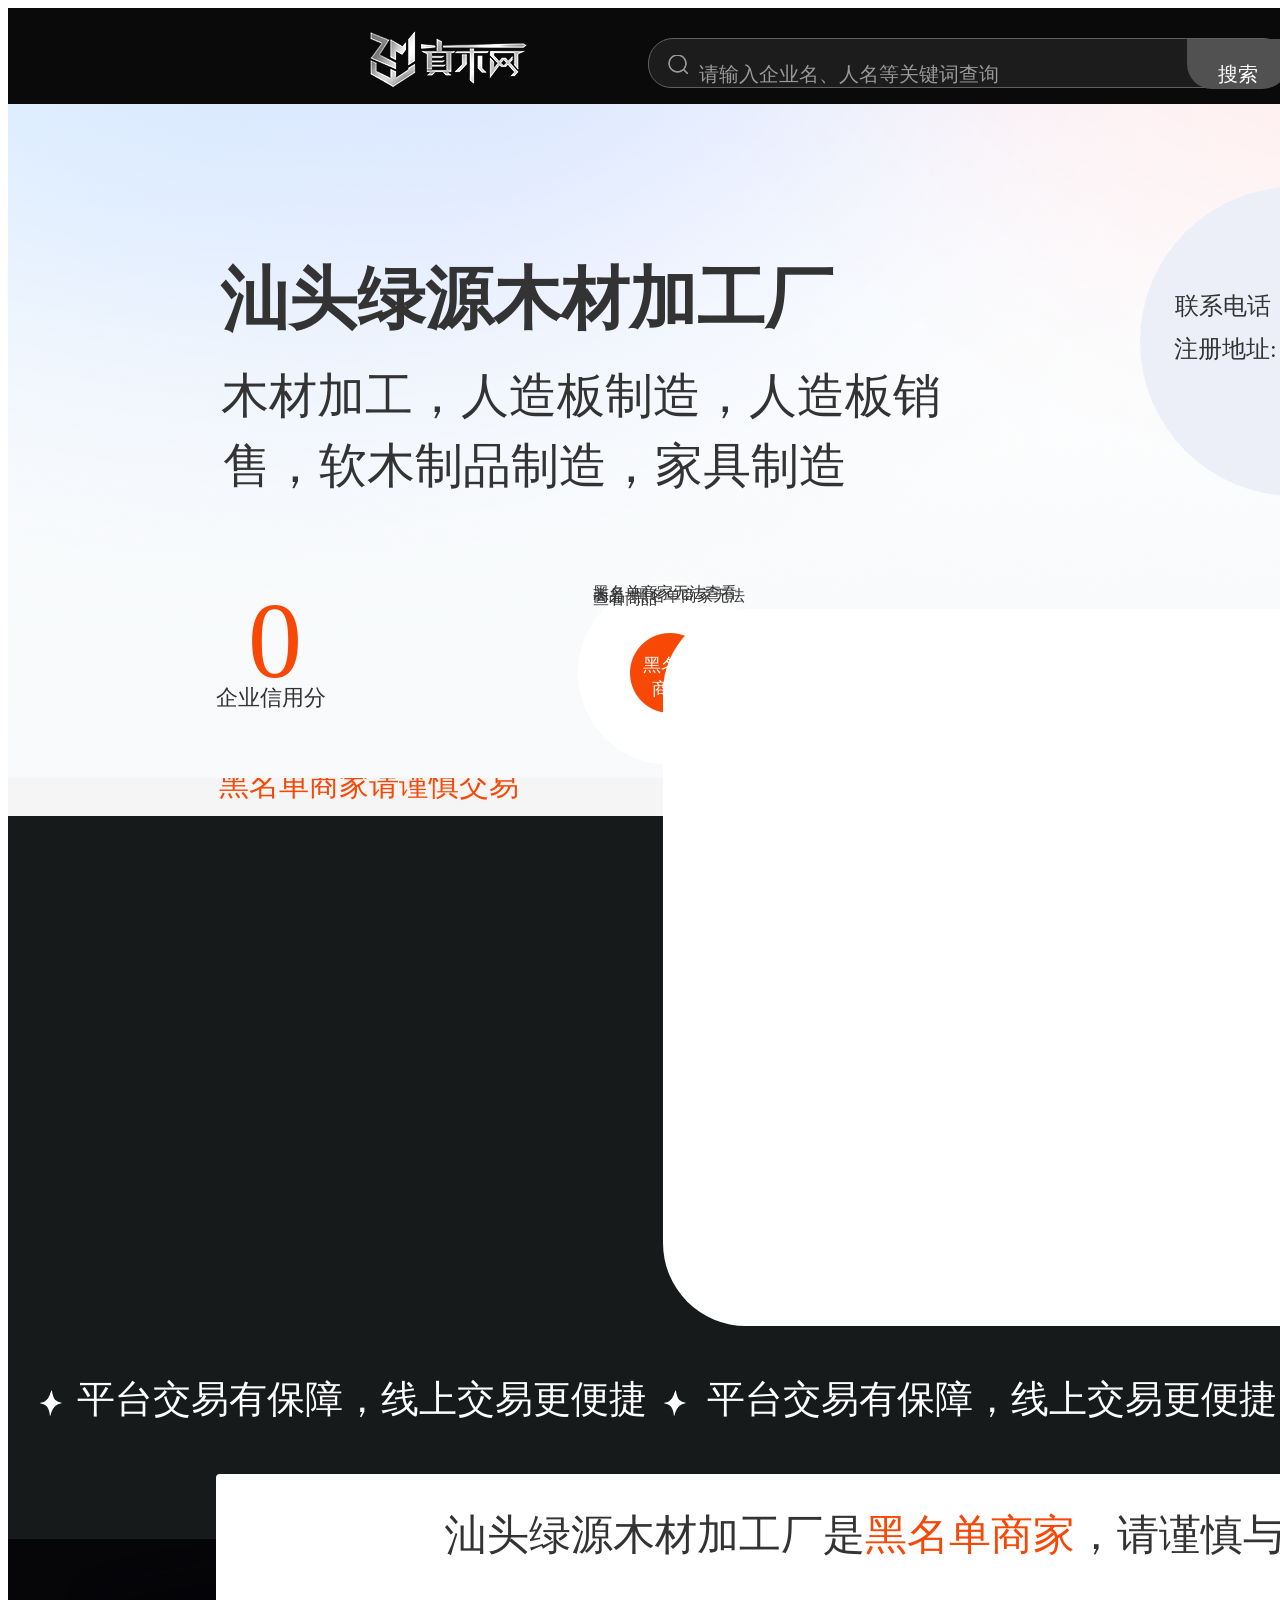
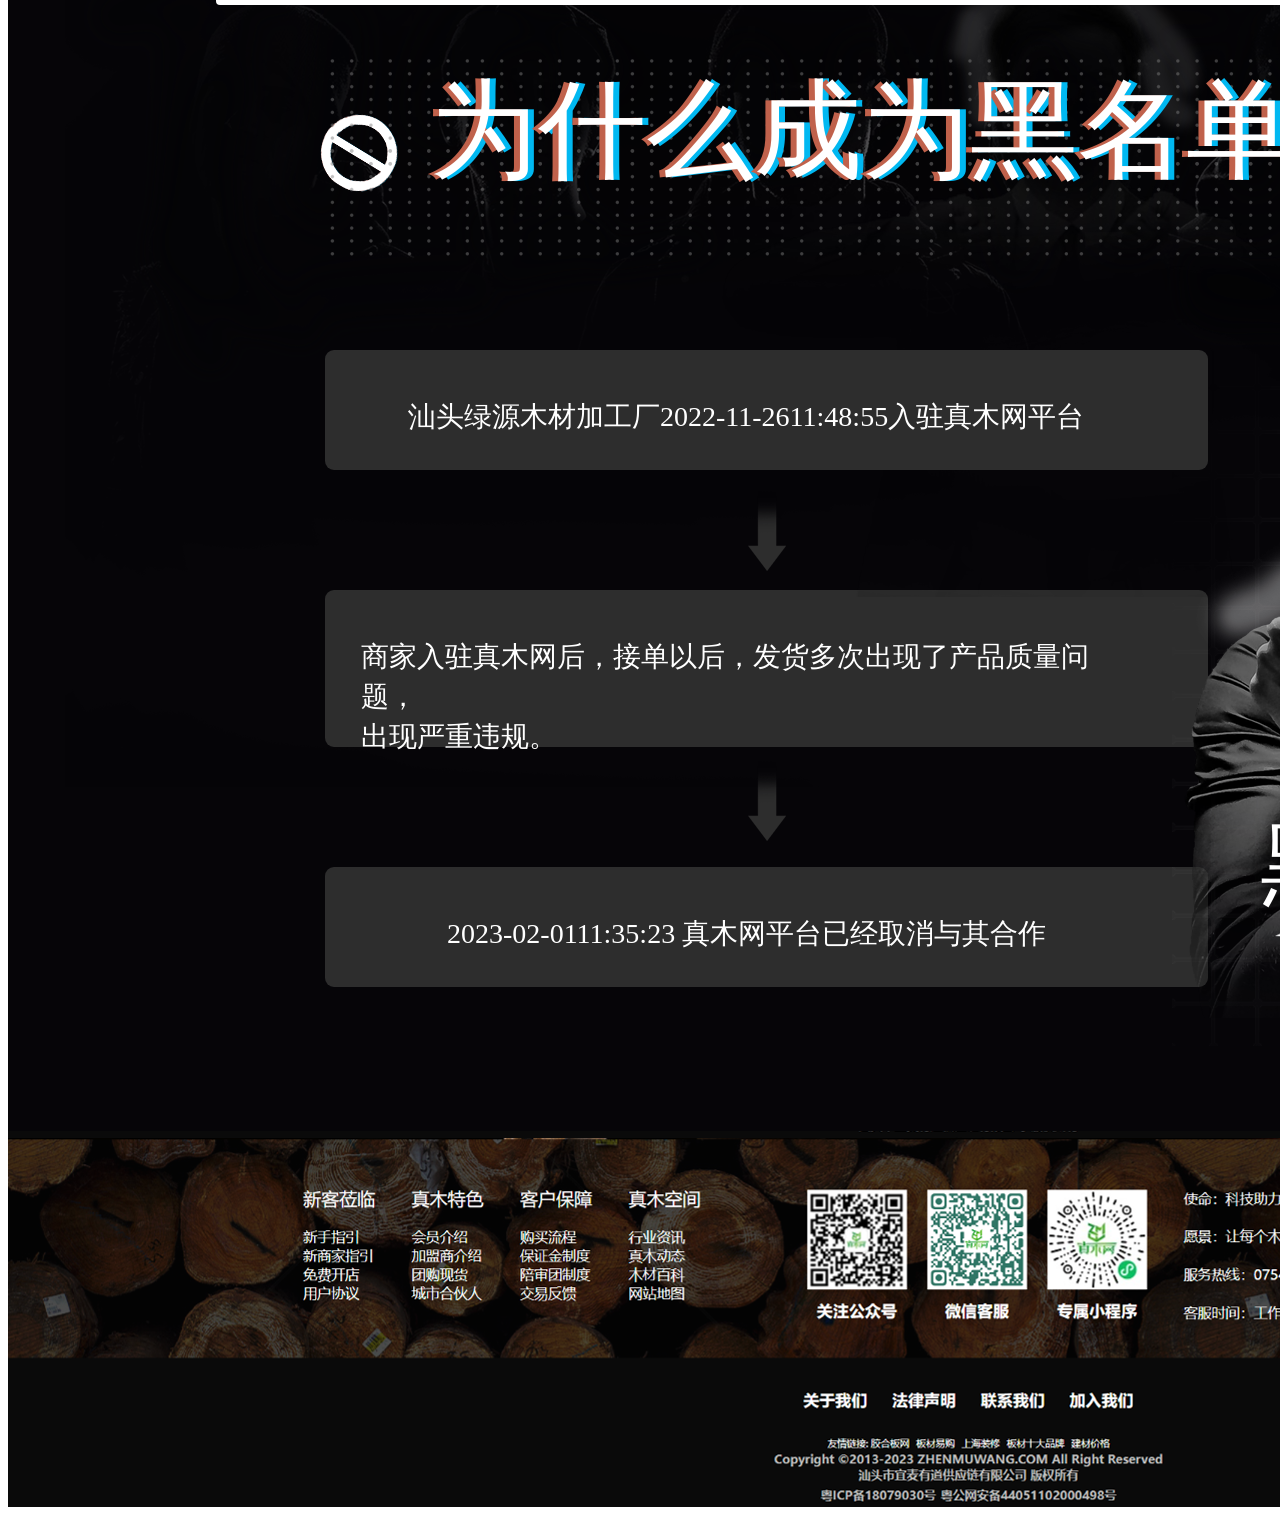
<file: index.html>
<!DOCTYPE html>
<html lang="en">
  <head>
    <meta charset="UTF-8" />
    <meta name="viewport" content="width=device-width, initial-scale=1.0" />
    <title>Document</title>
    <script src="./flexible.js"></script>
    <link rel="stylesheet" type="text/css" href="./common.css" />
    <link rel="stylesheet" type="text/css" href="./index.css" />
  </head>
  <body>
    <div class="page flex-col">
      <div class="group_1 flex-row">
        <div class="group_2 flex-col">
          <div class="box_1 flex-row">
            <img
              class="image_1"
              referrerpolicy="no-referrer"
              src="./img/pschifd8yuae4tuco8hu28hoggwi23b52xp88c1f9a6-987b-4105-b728-4a82884df3d3.png"
            />
            <div class="block_1 flex-row justify-end">
              <img
                class="thumbnail_1"
                referrerpolicy="no-referrer"
                src="./img/psis2rv5r2emj9vza1wapkys9zvmy5ozf4a753bc64-2ace-4816-9d78-c6e8f96a3ea5.png"
              />
              <span class="text_1">请输入企业名、人名等关键词查询</span>
              <div class="text-wrapper_1 flex-col">
                <span class="text_2">搜索</span>
              </div>
            </div>
            <img
              class="label_1"
              referrerpolicy="no-referrer"
              src="./img/pssnxixht29coizudlasgob9353le41tf36d5d3241a-d7bf-438e-ad18-4e7ed95736df.png"
            />
          </div>
          <div class="box_2 flex-col justify-end">
            <span class="text_3">黑名单商家请谨慎交易</span>
            <div class="block_2 flex-row justify-end">
              <div class="image-text_1 flex-row justify-between">
                <img
                  class="label_2"
                  referrerpolicy="no-referrer"
                  src="./img/psqvxw5i9phh8327qe5s8xrxd9zc2j3csn803194b59-3992-48e8-a690-5bc13c02d98f.png"
                />
                <span class="text-group_1">平台交易有保障，线上交易更便捷</span>
              </div>
              <div class="image-text_2 flex-row justify-between">
                <img
                  class="label_3"
                  referrerpolicy="no-referrer"
                  src="./img/ps8j7pgjvt3lc1huv4tkum7buhlf67e47n96b4c9192-8819-4f86-b322-042c1ee9e988.png"
                />
                <span class="text-group_2">平台交易有保障，线上交易更便捷</span>
              </div>
              <img
                class="label_4"
                referrerpolicy="no-referrer"
                src="./img/pslu2c6cyxe82ndgdni78j120c98xqburt961483f6-421d-4d44-a7ab-293280fed593.png"
              />
              <span class="text_4">平台交易有保障，线上交易更便捷</span>
              <img
                class="image_2"
                referrerpolicy="no-referrer"
                src="./img/ps4p2jl0ma6makvelyrxc8gm1bflvnrfdb27ec72e-8f88-4bdf-8602-9e9ff98627c8.png"
              />
            </div>
            <div class="block_3 flex-col">
              <div class="group_3 flex-col">
                <div class="box_3 flex-row">
                  <div class="block_4 flex-col align-center">
                    <div class="image-wrapper_1 flex-col align-center">
                      <img
                        class="image_3"
                        referrerpolicy="no-referrer"
                        src="./img/ps4ddd37czrr3xmlqsl020vmc14rfv964918efe32b-c4a1-43ab-87a4-18846a61fcd8.png"
                      />
                    </div>
                  </div>
                  <div class="block_5 flex-col">
                    <div class="block_6 flex-col"></div>
                    <div class="text-wrapper_2 flex-row">
                      <span class="text_5">为什么成为黑名单商家</span>
                      <span class="text_6">为什么成为黑名单商家</span>
                      <span class="text_7">为什么成为黑名单商家</span>
                    </div>
                    <img
                      class="image_4"
                      referrerpolicy="no-referrer"
                      src="./img/psryag3pudytgy1w8zzfeukj0ugyzb13e0g18f18e0d-c4f4-4681-9bef-97ac059c5adc.png"
                    />
                    <div class="block_7 flex-col">
                      <span class="text_8">黑名单商家</span>
                      <img
                        class="thumbnail_2"
                        referrerpolicy="no-referrer"
                        src="./img/psmc7msq9q82gcrhqhn7jj4vmzlp81ssyfbad05e0a-1d55-4d44-84f6-f27d56fffd28.png"
                      />
                    </div>
                    <div class="text-wrapper_3 flex-col">
                      <span class="text_9">
                        汕头绿源木材加工厂2022-11-2611:48:55入驻真木网平台
                      </span>
                    </div>
                  </div>
                  <div class="block_8 flex-col align-center">
                    <div class="image-wrapper_2 flex-col align-center">
                      <img
                        class="image_5"
                        referrerpolicy="no-referrer"
                        src="./img/pskobemkvexlradug0z0how7evp4s9g4r9v8e609069-5391-45bd-99e3-c69526b9fe39.png"
                      />
                    </div>
                  </div>
                </div>
                <div class="text-wrapper_4 flex-col">
                  <span class="paragraph_1">
                    商家入驻真木网后，接单以后，发货多次出现了产品质量问题，
                    <br />
                    出现严重违规。
                  </span>
                </div>
                <div class="box_4 flex-col">
                  <div class="text-wrapper_5">
                    <span class="text_10">汕头绿源木材加工厂是</span>
                    <span class="text_11">黑名单商家</span>
                    <span class="text_12">，请谨慎与该商家交易</span>
                  </div>
                </div>
              </div>
              <div class="group_4 flex-col"></div>
              <div class="text-wrapper_6 flex-col">
                <span class="text_13">
                  2023-02-0111:35:23&nbsp;真木网平台已经取消与其合作
                </span>
              </div>
              <div class="group_5 flex-col">
                <div class="image-wrapper_3 flex-row">
                  <img
                    class="thumbnail_3"
                    referrerpolicy="no-referrer"
                    src="./img/ps9nekqv8exnd7y6rfg6jr3jo77lmx1icqf04ce3dd8-d730-4c9b-b7b9-0dc39c9b43a8.png"
                  />
                  <img
                    class="thumbnail_4"
                    referrerpolicy="no-referrer"
                    src="./img/psvy0w5q784gfnpe4du2ugrjvx8j7cor2hf3f2e0c4-0ff7-4cc8-b309-075f83679dfd.png"
                  />
                  <img
                    class="thumbnail_5"
                    referrerpolicy="no-referrer"
                    src="./img/psgzu6inlb88sya2a4gu5onij84y29bw8a79fb5cf-b84f-4ade-9b71-344d264e242a.png"
                  />
                </div>
                <div class="image-wrapper_4 flex-row justify-between">
                  <img
                    class="thumbnail_6"
                    referrerpolicy="no-referrer"
                    src="./img/psgazplzlhrilf52xo5hsj59j0pvg5srhi44645ff8-f9b3-4bfa-a55a-75a6ec5fd050.png"
                  />
                  <img
                    class="thumbnail_7"
                    referrerpolicy="no-referrer"
                    src="./img/psmz0hg8f1v0e689k47ami2eoyatwb2jj7acff6e7ec-1617-438e-b5b8-7068c35af7b0.png"
                  />
                </div>
                <div class="image-wrapper_5 flex-row">
                  <img
                    class="thumbnail_8"
                    referrerpolicy="no-referrer"
                    src="./img/psckl349d2qyipdd5qr7ei7jfq3nl7921n686fdde5-8cf9-42ec-8412-db995bb51b2c.png"
                  />
                </div>
                <div class="image-wrapper_6 flex-row">
                  <img
                    class="thumbnail_9"
                    referrerpolicy="no-referrer"
                    src="./img/psxegvwphv6bagxvj8pi8sim2pi96kily11f19582-9da1-422e-9ca4-8600ac8acc6a.png"
                  />
                </div>
                <img
                  class="thumbnail_10"
                  referrerpolicy="no-referrer"
                  src="./img/pssj5xt9ximzi2wpv6y9k8tgzh1ox7ir0t18b530d8-7111-4fe5-9b5b-83a739293ea1.png"
                />
                <img
                  class="thumbnail_11"
                  referrerpolicy="no-referrer"
                  src="./img/pspcnqy4p62lrxg8ei5y4rpngrddsvkdfecb0c0f7b8-402b-4d5c-b396-edc0e02990c7.png"
                />
                <img
                  class="thumbnail_12"
                  referrerpolicy="no-referrer"
                  src="./img/psgy0igcpaijgi12ofeaa63saxw43s3x7x5a591dc4a-2653-42e7-84d8-38353885d8b4.png"
                />
                <img
                  class="thumbnail_13"
                  referrerpolicy="no-referrer"
                  src="./img/psmjwyur035dep5v4n0pmmps6dzi0z7nlb6db8d3d7-c49f-42cc-93bd-91c82be1a5f6.png"
                />
                <img
                  class="image_6"
                  referrerpolicy="no-referrer"
                  src="./img/psy6akftzgfnfuv9zp5apf9ob5qok731dpe3599bf5-6818-4cfa-af38-3137b26d88dd.png"
                />
              </div>
            </div>
            <div class="block_9 flex-col">
              <div class="box_5 flex-row">
                <div class="group_6 flex-col justify-between">
                  <span class="text_14">汕头绿源木材加工厂</span>
                  <div class="text-group_3 flex-col justify-between">
                    <span class="text_15">木材加工，人造板制造，人造板销</span>
                    <span class="text_16">售，软木制品制造，家具制造</span>
                  </div>
                </div>
                <div class="group_7 flex-col">
                  <div class="text-wrapper_7 flex-row justify-between">
                    <span class="text_17">联系电话：</span>
                    <span class="text_18">***********</span>
                  </div>
                  <div class="text-wrapper_8 flex-row">
                    <span class="text_19">注册地址:</span>
                  </div>
                </div>
                <span class="paragraph_2">
                  汕头市沐阳县胡集镇梁井村吴庄组205国
                  <br />
                  道边1号
                </span>
              </div>
              <div class="box_6 flex-row justify-between">
                <div class="text-group_4 flex-col justify-between">
                  <span class="text_20">0</span>
                  <span class="text_21">企业信用分</span>
                </div>
                <div class="box_7 flex-row">
                  <span class="text_22">
                    黑名单商家无法查看商品&nbsp;&nbsp;黑名单商家无法查看商品&nbsp;
                  </span>
                  <div class="text-wrapper_9 flex-col">
                    <span class="paragraph_3">
                      黑名单
                      <br />
                      商家
                    </span>
                  </div>
                </div>
              </div>
              <div class="box_8 flex-col"></div>
            </div>
          </div>
        </div>
        <img
          class="image_7"
          referrerpolicy="no-referrer"
          src="./img/pstmg7ba7s7jh487kv0is9sneuc0zakiw7r4e8e1949-5aa8-48ff-9b97-28aeabaf33c2.png"
        />
      </div>
    </div>
  </body>
</html>
</file>
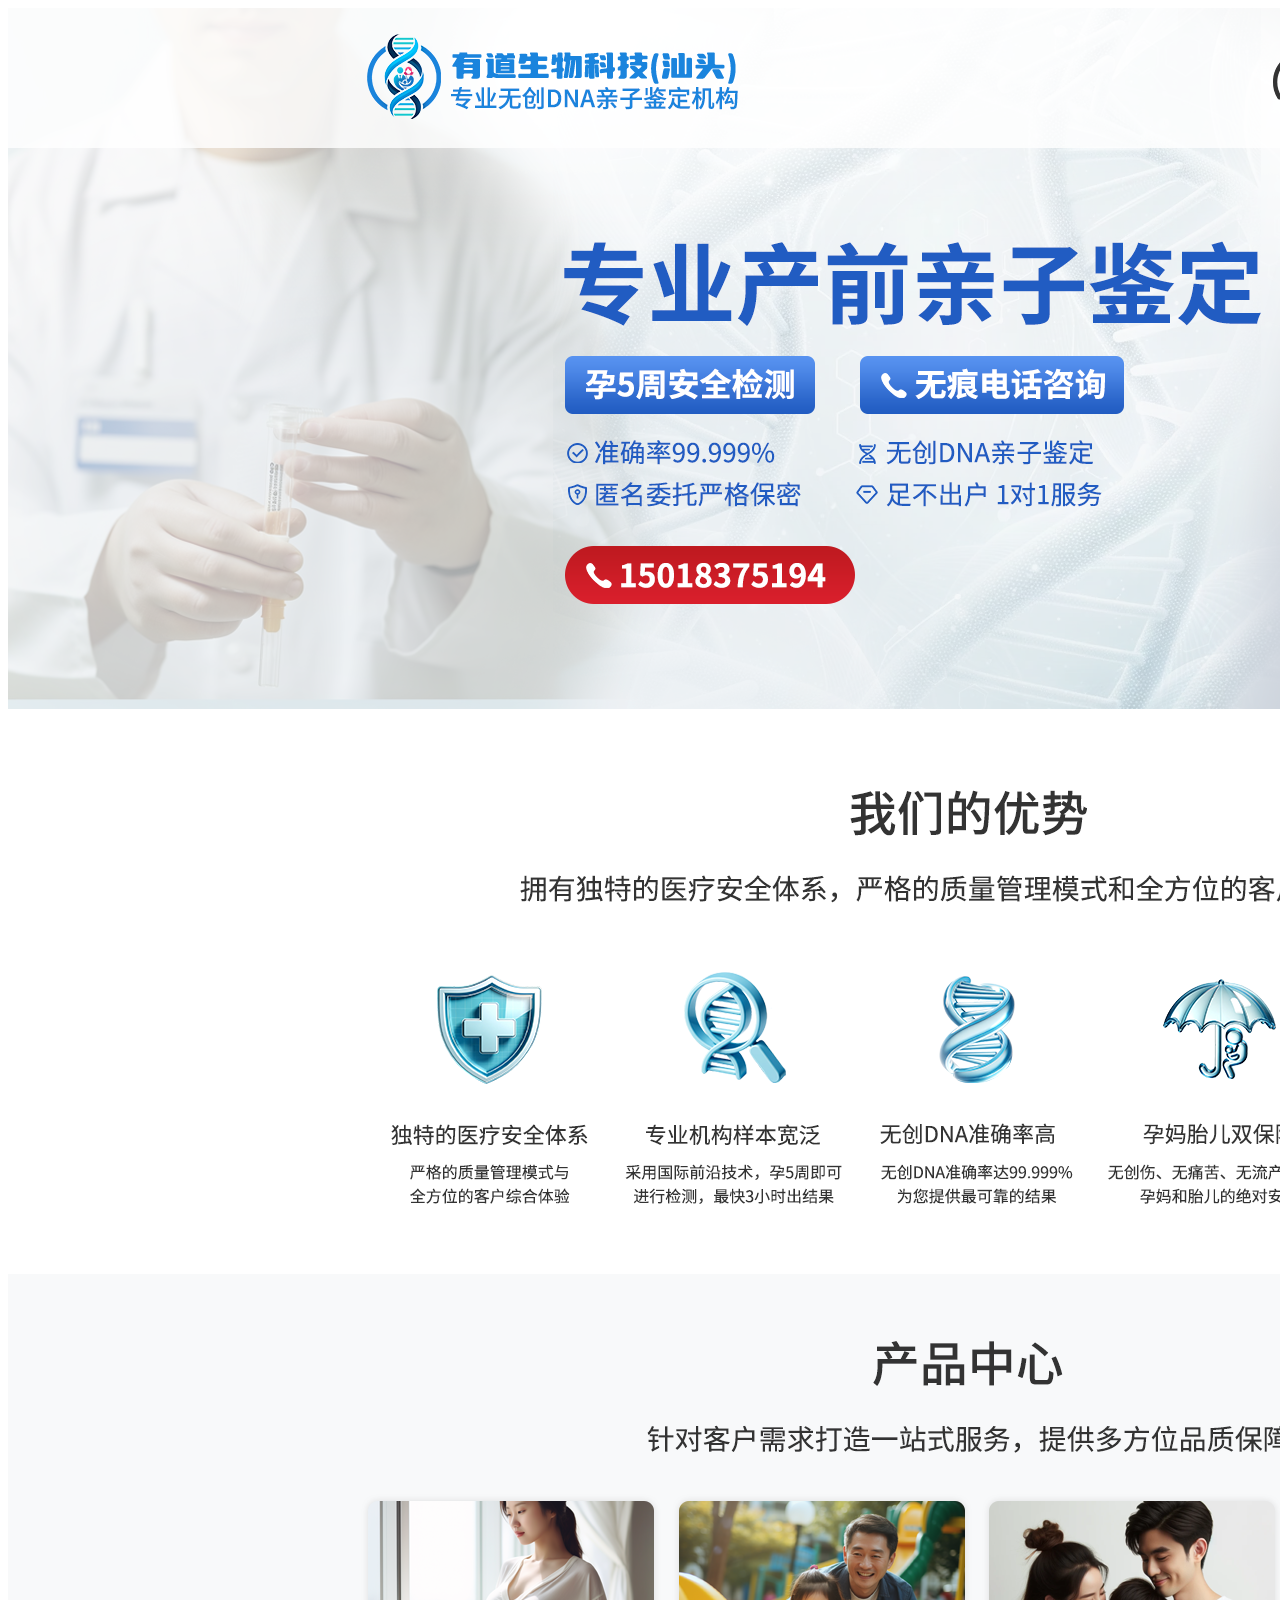
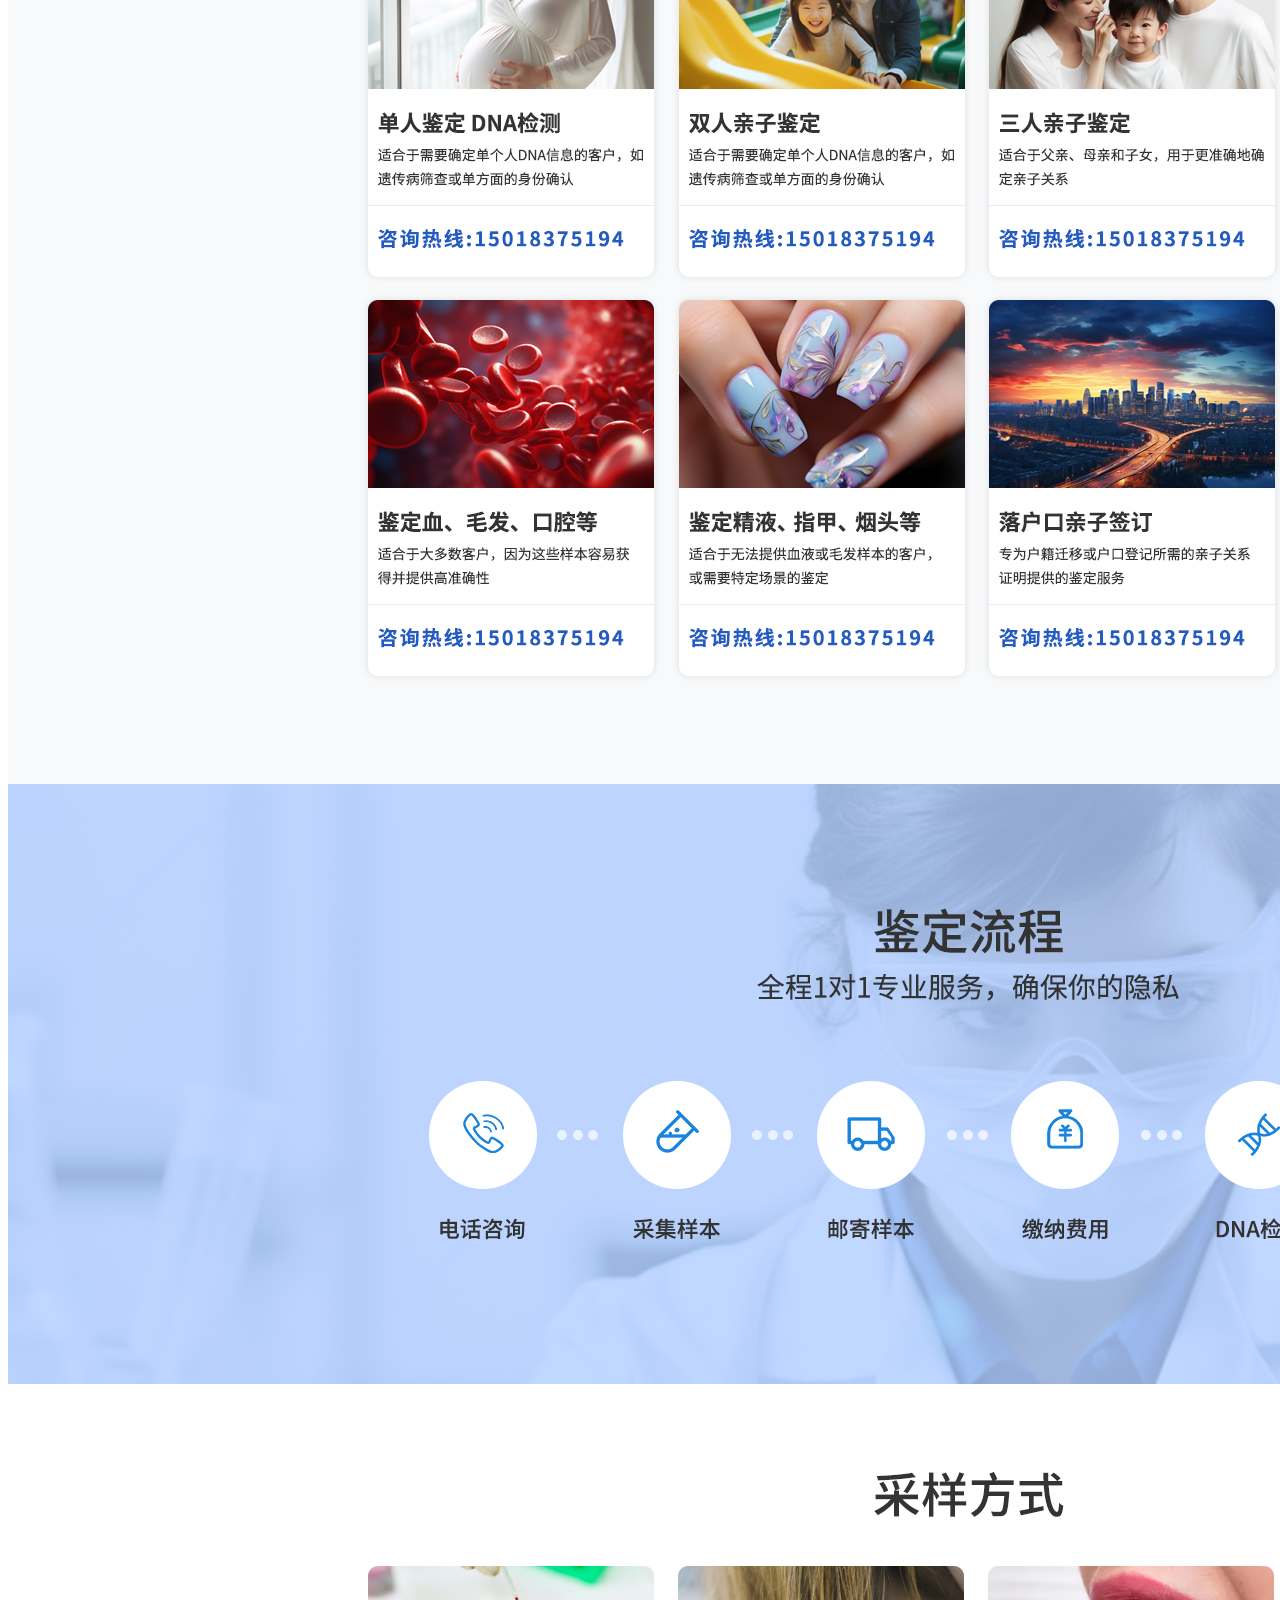
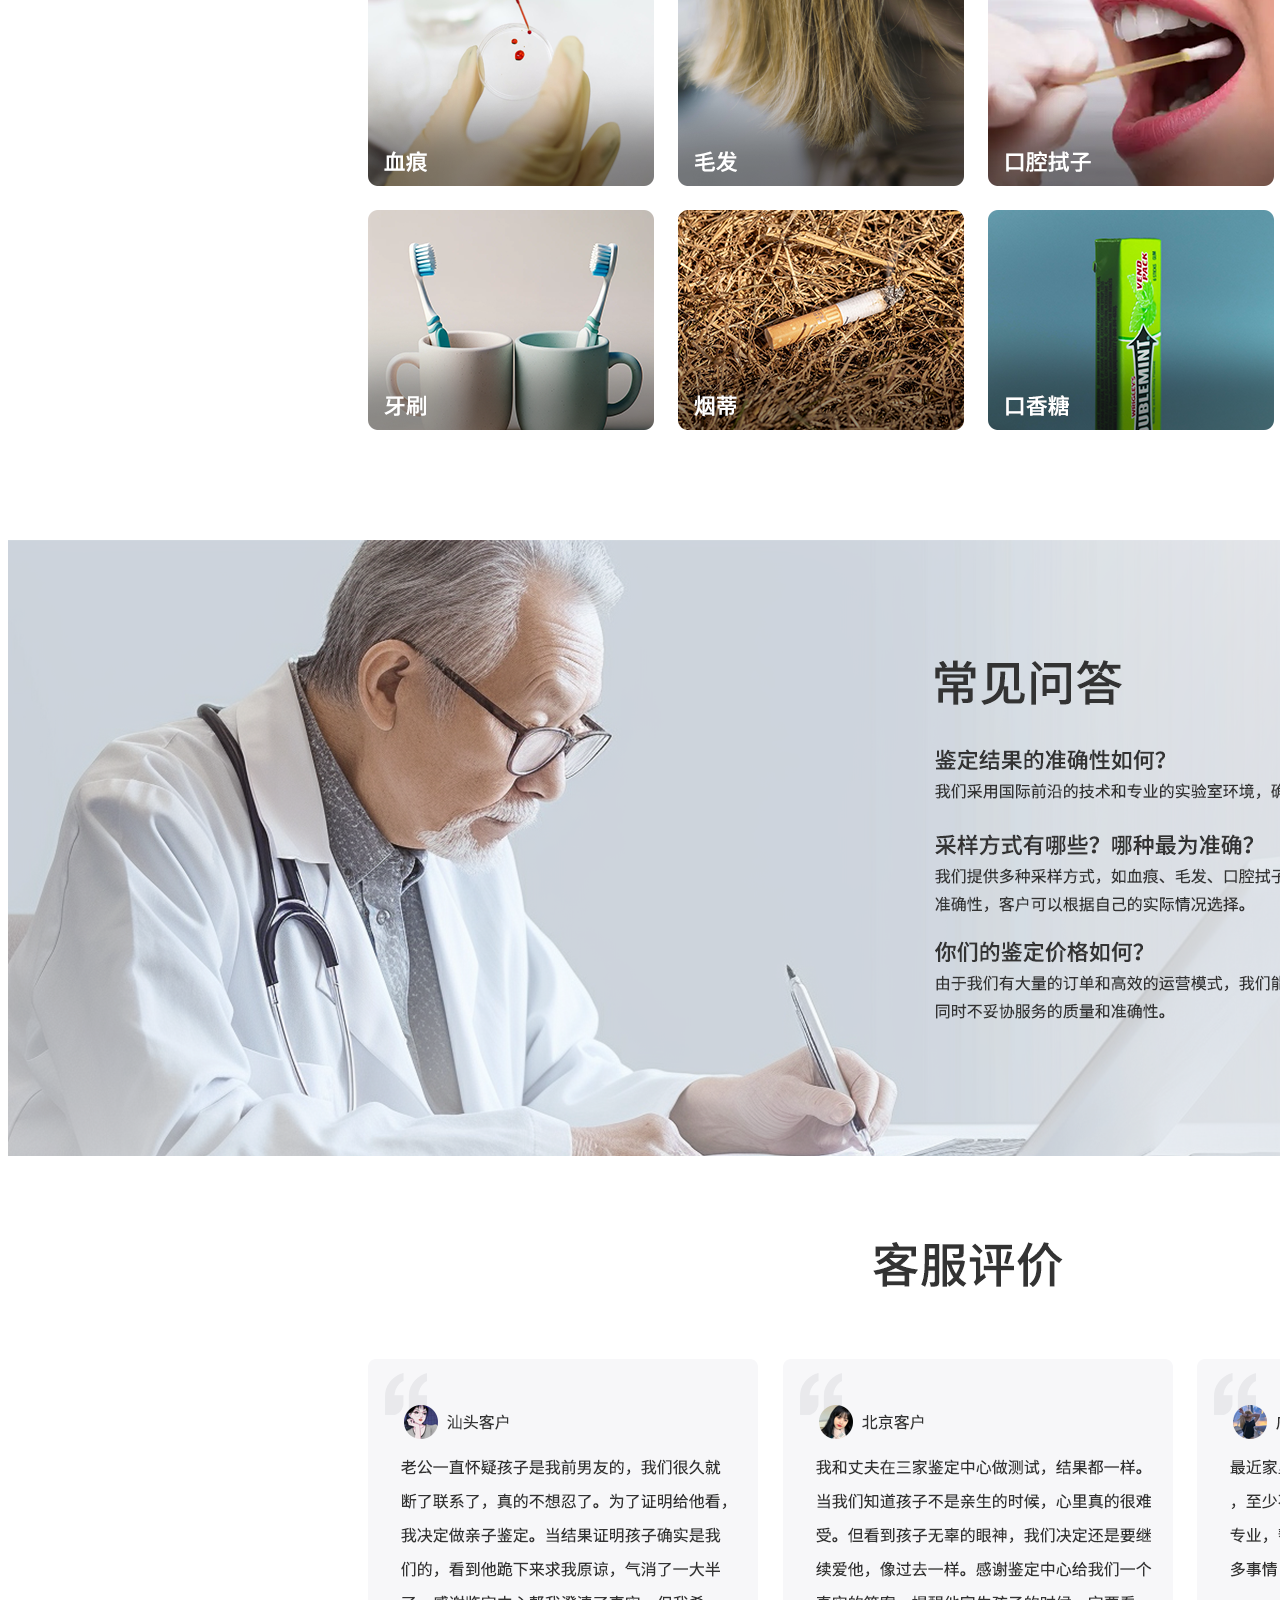
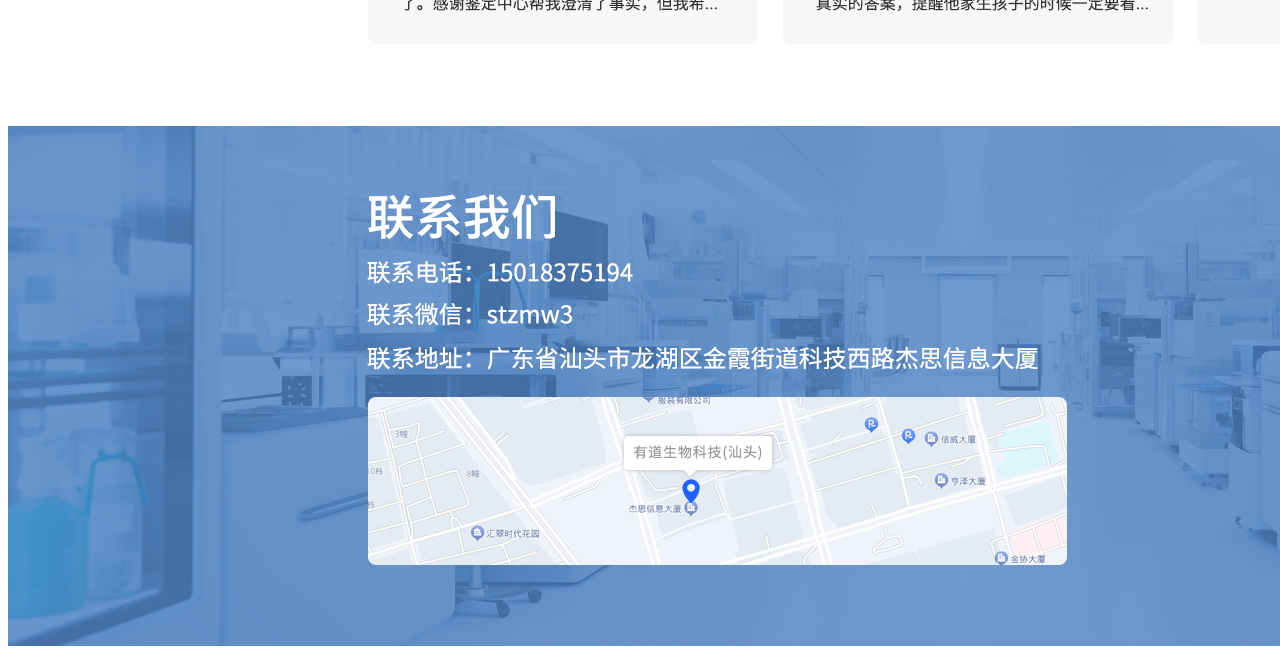
<file: lanhu_qinzijianding/index.html>
<!DOCTYPE html>
<html lang="en">
  <head>
    <meta charset="UTF-8" />
    <meta name="viewport" content="width=device-width, initial-scale=1.0" />
    <title>Document</title>
    <script src="./flexible.js"></script>
    <link rel="stylesheet" type="text/css" href="./common.css" />
    <link rel="stylesheet" type="text/css" href="./index.css" />
  </head>
  <body>
    <div class="page flex-col">
      <div class="block_1 flex-col">
        <img
          class="image_1"
          referrerpolicy="no-referrer"
          src="./img/ps8inlgtpl6thjojm5dqfb57kzij88uap98ee792b1-e052-48b3-bc96-12aa338d6a73.png"
        />
        <img
          class="image_2"
          referrerpolicy="no-referrer"
          src="./img/psk9eghd2bublr5g7kdcfgqe4nsiyd2faawc9b6b854-32d9-479a-afe7-94cd2abbee0e.png"
        />
        <img
          class="image_3"
          referrerpolicy="no-referrer"
          src="./img/psocqmdbj6fla9vpcx0iwo1eoplbe90nnsi7217c4d0-b526-4962-87af-c12b58df83af.png"
        />
        <div class="image-wrapper_1 flex-col">
          <img
            class="image_4"
            referrerpolicy="no-referrer"
            src="./img/psmywjk7xge2pgs0owj3wovbweox0y9gqc9c9d8ce60-8cb3-476e-aa76-2525860bee13.png"
          />
          <img
            class="image_5"
            referrerpolicy="no-referrer"
            src="./img/psn2gbgexizl8wkd3gku4tsgys3rukunue159397d2-e7a4-4609-a3d6-e525d704a72a.png"
          />
          <img
            class="image_6"
            referrerpolicy="no-referrer"
            src="./img/ps4gaojwhmnpcdl87xr22k9j28fi20g773b3e891c55-6413-427a-94e1-3bf89b15acb3.png"
          />
          <img
            class="image_7"
            referrerpolicy="no-referrer"
            src="./img/pst1a31kmszw95m3zlnq8geqjywomml0ha0a60c0f-4381-4465-88a8-85a61e12c715.png"
          />
          <img
            class="image_8"
            referrerpolicy="no-referrer"
            src="./img/psdggkkglh928t4ba4pddx1qg1e4yv2ysl69b8ad038-de22-4837-8101-38d86f1add7b.png"
          />
        </div>
      </div>
    </div>
  </body>
</html>
</file>
<file: common.css>
body * {
  box-sizing: border-box;
  flex-shrink: 0;
}
body {
  font-family: PingFangSC-Regular, Roboto, Helvetica Neue, Helvetica, Tahoma,
    Arial, PingFang SC-Light, Microsoft YaHei;
}
input {
  background-color: transparent;
  border: 0;
}
button {
  margin: 0;
  padding: 0;
  border: 1px solid transparent;
  outline: none;
  background-color: transparent;
}

button:active {
  opacity: 0.6;
}
.flex-col {
  display: flex;
  flex-direction: column;
}
.flex-row {
  display: flex;
  flex-direction: row;
}
.justify-start {
  display: flex;
  justify-content: flex-start;
}
.justify-center {
  display: flex;
  justify-content: center;
}

.justify-end {
  display: flex;
  justify-content: flex-end;
}
.justify-evenly {
  display: flex;
  justify-content: space-evenly;
}
.justify-around {
  display: flex;
  justify-content: space-around;
}
.justify-between {
  display: flex;
  justify-content: space-between;
}
.align-start {
  display: flex;
  align-items: flex-start;
}
.align-center {
  display: flex;
  align-items: center;
}
.align-end {
  display: flex;
  align-items: flex-end;
}
</file>
<file: index.css>
.page {
  background-color: rgba(255, 255, 255, 1);
  position: relative;
  width: 1920px;
  height: 3099px;
  overflow: hidden;
}

.group_1 {
  width: 1920px;
  height: 3099px;
}

.group_2 {
  width: 1920px;
  height: 2749px;
  background: url(./img/psuslilhkuyvjuhgamp8qq1p0aiituwwl96bcd930-3563-4bb1-a910-7a874b50badb.png)
    100% no-repeat;
  background-size: 100% 100%;
}

.box_1 {
  background-color: rgba(10, 10, 10, 1);
  width: 1920px;
  height: 110px;
  justify-content: flex-center;
}

.image_1 {
  width: 163px;
  height: 60px;
  margin: 21px 0 0 360px;
}

.block_1 {
  background-color: rgba(28, 28, 28, 1);
  border-radius: 25px 25px 23px 23px;
  width: 640px;
  height: 50px;
  border: 1px solid rgba(96, 96, 96, 1);
  margin: 30px 0 0 117px;
}

.thumbnail_1 {
  width: 20px;
  height: 19px;
  margin: 16px 0 0 21px;
}

.text_1 {
  width: 305px;
  height: 19px;
  overflow-wrap: break-word;
  color: rgba(153, 153, 153, 1);
  font-size: 20px;
  font-family: SourceHanSansCN-Regular;
  font-weight: NaN;
  text-align: left;
  white-space: nowrap;
  line-height: 40px;
  margin: 15px 0 0 11px;
}

.text-wrapper_1 {
  background-color: rgba(81, 81, 81, 1);
  border-radius: 0px 0px 25px 25px;
  height: 50px;
  margin-left: 183px;
  width: 100px;
}

.text_2 {
  width: 39px;
  height: 20px;
  overflow-wrap: break-word;
  color: rgba(255, 255, 255, 1);
  font-size: 20px;
  font-family: SourceHanSansCN-Regular;
  font-weight: NaN;
  text-align: left;
  white-space: nowrap;
  line-height: 40px;
  margin: 15px 0 0 31px;
}

.label_1 {
  width: 42px;
  height: 42px;
  margin: 34px 362px 0 236px;
}

.box_2 {
  background-color: rgba(245, 245, 245, 1);
  position: relative;
  width: 1920px;
  height: 2530px;
  margin: 83px 0 26px 0;
}

.text_3 {
  width: 296px;
  height: 29px;
  overflow-wrap: break-word;
  color: rgba(247, 72, 5, 1);
  font-size: 30px;
  font-family: SourceHanSansCN-Medium;
  font-weight: 500;
  text-align: left;
  white-space: nowrap;
  line-height: 44px;
  margin: 562px 0 0 211px;
}

.block_2 {
  background-color: rgba(22, 26, 27, 1);
  width: 1920px;
  height: 724px;
  margin-top: 24px;
}

.image-text_1 {
  width: 604px;
  height: 38px;
  margin: 567px 0 0 32px;
}

.label_2 {
  width: 22px;
  height: 26px;
  margin-top: 7px;
}

.text-group_1 {
  width: 567px;
  height: 38px;
  overflow-wrap: break-word;
  color: rgba(255, 255, 255, 1);
  font-size: 38px;
  font-family: SourceHanSansCN-Medium;
  font-weight: 500;
  text-align: left;
  white-space: nowrap;
  line-height: 32px;
}

.image-text_2 {
  width: 610px;
  height: 38px;
  margin: 567px 0 0 20px;
}

.label_3 {
  width: 22px;
  height: 26px;
  margin-top: 7px;
}

.text-group_2 {
  width: 567px;
  height: 38px;
  overflow-wrap: break-word;
  color: rgba(255, 255, 255, 1);
  font-size: 38px;
  font-family: SourceHanSansCN-Medium;
  font-weight: 500;
  text-align: left;
  white-space: nowrap;
  line-height: 32px;
}

.label_4 {
  width: 22px;
  height: 26px;
  margin: 574px 0 0 20px;
}

.text_4 {
  width: 567px;
  height: 38px;
  overflow-wrap: break-word;
  color: rgba(255, 255, 255, 1);
  font-size: 38px;
  font-family: SourceHanSansCN-Medium;
  font-weight: 500;
  text-align: left;
  white-space: nowrap;
  line-height: 32px;
  margin: 567px 0 0 24px;
}

.image_2 {
  width: 1px;
  height: 26px;
  margin: 574px 0 0 20px;
}

.block_3 {
  background-color: rgba(6, 5, 8, 1);
  position: relative;
  width: 1920px;
  height: 1192px;
  margin-top: -1px;
}

.group_3 {
  position: relative;
  width: 1677px;
  height: 909px;
  background: url(./img/b376e37a561b4b3ca49c722a64f00ded_mergeImage.png)
    100% no-repeat;
  background-size: 100% 100%;
  margin: -61px 0 0 57px;
}

.box_3 {
  width: 1212px;
  height: 627px;
  margin: 92px 0 0 255px;
}

.block_4 {
  height: 78px;
  background: url(./img/ps88np0uay4go0gaarv4kn2btb7sv52um8n6eab2ce41-95f5-4c29-b8f1-909500831001.png)
    100% no-repeat;
  background-size: 100% 100%;
  margin-top: 144px;
  width: 78px;
}

.image-wrapper_1 {
  height: 78px;
  background: url(./img/pso98y0znxo6dorel9a39swtvf62g26g26ff2f3d-662b-46fd-8e20-f1f3872f5db6.png)
    100% no-repeat;
  background-size: 100% 100%;
  width: 78px;
}

.image_3 {
  width: 78px;
  height: 78px;
}

.block_5 {
  height: 627px;
  background: url(./img/06bff9e64d4d46cb9c8c317e28572f05_mergeImage.png)
    100% no-repeat;
  background-size: 100% 100%;
  margin-left: 324px;
  width: 669px;
  position: relative;
}

.block_6 {
  width: 38px;
  height: 80px;
  background: url(./img/pskkmion357u8bx032tyvlouj4q98dvnuac380ae1-9ec2-47bf-bfcd-4c35dc58348e.png)
    100% no-repeat;
  background-size: 100% 100%;
  margin: 521px 0 0 26px;
}

.text-wrapper_2 {
  position: absolute;
  left: -392px;
  top: 89px;
  width: 1188px;
  height: 198px;
  background: url(./img/psw3r4vzriiums6bo4tmfkdq3l6lvfk10c38c96875e-44f3-4852-b278-5b8777bb96e4.png)
    100% no-repeat;
  background-size: 100% 100%;
}

.text_5 {
  width: 989px;
  height: 79px;
  overflow-wrap: break-word;
  color: rgba(0, 184, 241, 1);
  font-size: 108px;
  font-family: YouSheBiaoTiHei;
  font-weight: NaN;
  text-align: left;
  white-space: nowrap;
  line-height: 44px;
  margin: 50px 0 0 106px;
}

.text_6 {
  position: absolute;
  left: 94px;
  top: 50px;
  width: 989px;
  height: 79px;
  overflow-wrap: break-word;
  color: rgba(192, 97, 75, 1);
  font-size: 108px;
  font-family: YouSheBiaoTiHei;
  font-weight: NaN;
  text-align: left;
  white-space: nowrap;
  line-height: 44px;
}

.text_7 {
  position: absolute;
  left: 100px;
  top: 50px;
  width: 989px;
  height: 79px;
  overflow-wrap: break-word;
  color: rgba(255, 255, 255, 1);
  font-size: 108px;
  font-family: YouSheBiaoTiHei;
  font-weight: NaN;
  text-align: left;
  white-space: nowrap;
  line-height: 44px;
}

.image_4 {
  position: absolute;
  left: 450px;
  top: 378px;
  width: 698px;
  height: 698px;
}

.block_7 {
  position: absolute;
  left: 363px;
  top: 262px;
  width: 650px;
  height: 786px;
  background: url(./img/983a9bc5167a48daa8252b14d18e088e_mergeImage.png)
    100% no-repeat;
  background-size: 100% 100%;
}

.text_8 {
  width: 412px;
  height: 65px;
  overflow-wrap: break-word;
  color: rgba(255, 255, 255, 1);
  font-size: 90px;
  font-family: YouSheBiaoTiHei;
  font-weight: NaN;
  text-align: left;
  white-space: nowrap;
  line-height: 90px;
  margin: 588px 0 0 175px;
}

.thumbnail_2 {
  width: 18px;
  height: 18px;
  margin: 69px 0 46px 551px;
}

.text-wrapper_3 {
  background-color: rgba(45, 45, 45, 1);
  border-radius: 9px;
  height: 120px;
  width: 883px;
  position: absolute;
  left: -397px;
  top: 380px;
}

.text_9 {
  width: 716px;
  height: 26px;
  overflow-wrap: break-word;
  color: rgba(255, 255, 255, 1);
  font-size: 28px;
  font-family: SourceHanSansCN-Regular;
  font-weight: NaN;
  text-align: left;
  white-space: nowrap;
  line-height: 40px;
  margin: 47px 0 0 83px;
}

.block_8 {
  height: 78px;
  background: url(./img/psowey2dsvucexwfmim8zcsbmx6q6cmcranb0e980ff-bd52-4f2c-a563-f92d4d350202.png)
    100% no-repeat;
  background-size: 100% 100%;
  width: 78px;
  margin: 144px 0 0 63px;
}

.image-wrapper_2 {
  height: 78px;
  background: url(./img/ps9r08w77g3rof4s405qnmf2189f6juv1vf246ab9e-1b44-429f-8cc5-5dd864becc01.png)
    100% no-repeat;
  background-size: 100% 100%;
  width: 78px;
}

.image_5 {
  width: 78px;
  height: 78px;
}

.text-wrapper_4 {
  background-color: rgba(45, 45, 45, 1);
  border-radius: 9px;
  height: 157px;
  width: 883px;
  margin: -7px 0 40px 260px;
}

.paragraph_1 {
  width: 778px;
  height: 66px;
  overflow-wrap: break-word;
  color: rgba(255, 255, 255, 1);
  font-size: 28px;
  font-family: SourceHanSansCN-Regular;
  font-weight: NaN;
  text-align: left;
  line-height: 40px;
  margin: 47px 0 0 36px;
}

.box_4 {
  background-color: rgba(255, 255, 255, 1);
  border-radius: 4px;
  height: 131px;
  width: 1502px;
  position: absolute;
  left: 151px;
  top: -4px;
}

.text-wrapper_5 {
  width: 1044px;
  height: 41px;
  overflow-wrap: break-word;
  font-size: 0;
  font-family: SourceHanSansCN-Medium;
  font-weight: 500;
  text-align: left;
  white-space: nowrap;
  line-height: 32px;
  margin: 45px 0 0 229px;
}

.text_10 {
  width: 1044px;
  height: 41px;
  overflow-wrap: break-word;
  color: rgba(51, 51, 51, 1);
  font-size: 42px;
  font-family: SourceHanSansCN-Medium;
  font-weight: 500;
  text-align: left;
  white-space: nowrap;
  line-height: 32px;
}

.text_11 {
  width: 1044px;
  height: 41px;
  overflow-wrap: break-word;
  color: rgba(247, 72, 5, 1);
  font-size: 42px;
  font-family: SourceHanSansCN-Medium;
  font-weight: 500;
  text-align: left;
  white-space: nowrap;
  line-height: 32px;
}

.text_12 {
  width: 1044px;
  height: 41px;
  overflow-wrap: break-word;
  color: rgba(51, 51, 51, 1);
  font-size: 42px;
  font-family: SourceHanSansCN-Medium;
  font-weight: 500;
  text-align: left;
  white-space: nowrap;
  line-height: 32px;
}

.group_4 {
  width: 38px;
  height: 80px;
  background: url(./img/psaxg2gmg0l9d5fxbq978xxpxlkiyu5k5cdbc90d0ac-129b-4e89-9751-0bdec244a768.png)
    100% no-repeat;
  background-size: 100% 100%;
  margin: -26px 0 0 740px;
}

.text-wrapper_6 {
  background-color: rgba(45, 45, 45, 1);
  border-radius: 9px;
  height: 120px;
  width: 883px;
  margin: 26px 0 144px 317px;
}

.text_13 {
  width: 638px;
  height: 26px;
  overflow-wrap: break-word;
  color: rgba(255, 255, 255, 1);
  font-size: 28px;
  font-family: SourceHanSansCN-Regular;
  font-weight: NaN;
  text-align: left;
  white-space: nowrap;
  line-height: 40px;
  margin: 47px 0 0 122px;
}

.group_5 {
  height: 137px;
  background: url(./img/psktc0x8qbytc39q1k2mheh7ktwbkci86g8940d20cc-ec3e-4bd1-a88b-35a3c9ae5896.png)
    100% no-repeat;
  background-size: 100% 100%;
  width: 348px;
  position: absolute;
  left: 1286px;
  top: 979px;
}

.image-wrapper_3 {
  width: 335px;
  height: 16px;
  margin-left: 10px;
}

.thumbnail_3 {
  width: 12px;
  height: 11px;
  margin-top: 1px;
}

.thumbnail_4 {
  width: 12px;
  height: 11px;
  margin-left: 191px;
}

.thumbnail_5 {
  width: 8px;
  height: 9px;
  margin: 7px 0 0 112px;
}

.image-wrapper_4 {
  width: 108px;
  height: 11px;
  margin: 66px 0 0 134px;
}

.thumbnail_6 {
  width: 12px;
  height: 11px;
}

.thumbnail_7 {
  width: 12px;
  height: 11px;
}

.image-wrapper_5 {
  width: 9px;
  height: 14px;
  margin: 1px 0 0 334px;
}

.thumbnail_8 {
  width: 9px;
  height: 14px;
}

.image-wrapper_6 {
  width: 7px;
  height: 11px;
  margin: 18px 0 0 77px;
}

.thumbnail_9 {
  width: 7px;
  height: 11px;
}

.thumbnail_10 {
  position: absolute;
  left: -5px;
  top: 131px;
  width: 12px;
  height: 11px;
}

.thumbnail_11 {
  position: absolute;
  left: 347px;
  top: 87px;
  width: 11px;
  height: 11px;
}

.thumbnail_12 {
  position: absolute;
  left: -11px;
  top: 103px;
  width: 13px;
  height: 14px;
}

.thumbnail_13 {
  position: absolute;
  left: 110px;
  top: 130px;
  width: 11px;
  height: 10px;
}

.image_6 {
  position: absolute;
  left: -19px;
  top: 9px;
  width: 26px;
  height: 11px;
}

.block_9 {
  height: 674px;
  background: url(./img/ps2zhfe0ymt0amqx7tcz90k9nli7k83qwi83e05c9f-2f7f-4d06-9475-76708af393bd.png) -989px
    0px no-repeat;
  background-size: 3840px 674px;
  width: 1920px;
  position: absolute;
  left: 0;
  top: -97px;
}

.box_5 {
  width: 1496px;
  height: 310px;
  margin: 83px 0 0 213px;
}

.group_6 {
  width: 718px;
  height: 220px;
  margin-top: 90px;
}

.text_14 {
  width: 634px;
  height: 65px;
  overflow-wrap: break-word;
  color: rgba(51, 51, 51, 1);
  font-size: 68px;
  font-family: SourceHanSansCN-Bold;
  font-weight: 700;
  text-align: left;
  white-space: nowrap;
  line-height: 44px;
}

.text-group_3 {
  width: 718px;
  height: 117px;
  margin-top: 38px;
}

.text_15 {
  width: 718px;
  height: 47px;
  overflow-wrap: break-word;
  color: rgba(51, 51, 51, 1);
  font-size: 48px;
  font-family: SourceHanSansCN-Medium;
  font-weight: 500;
  text-align: left;
  white-space: nowrap;
  line-height: 32px;
}

.text_16 {
  width: 622px;
  height: 47px;
  overflow-wrap: break-word;
  color: rgba(51, 51, 51, 1);
  font-size: 48px;
  font-family: SourceHanSansCN-Medium;
  font-weight: 500;
  text-align: left;
  white-space: nowrap;
  line-height: 32px;
  margin: 23px 0 0 2px;
}

.group_7 {
  background-color: rgba(236, 239, 248, 1);
  border-radius: 50%;
  height: 309px;
  margin-left: 201px;
  width: 309px;
}

.text-wrapper_7 {
  width: 239px;
  height: 23px;
  margin: 97px 0 0 35px;
}

.text_17 {
  width: 103px;
  height: 23px;
  overflow-wrap: break-word;
  color: rgba(51, 51, 51, 1);
  font-size: 24px;
  font-family: SourceHanSansCN-Regular;
  font-weight: NaN;
  text-align: left;
  white-space: nowrap;
  line-height: 44px;
}

.text_18 {
  width: 121px;
  height: 9px;
  overflow-wrap: break-word;
  color: rgba(51, 51, 51, 1);
  font-size: 24px;
  font-family: SourceHanSansCN-Regular;
  font-weight: NaN;
  text-align: left;
  white-space: nowrap;
  line-height: 44px;
  margin-top: 6px;
}

.text-wrapper_8 {
  width: 101px;
  height: 24px;
  margin: 20px 0 145px 34px;
}

.text_19 {
  width: 101px;
  height: 24px;
  overflow-wrap: break-word;
  color: rgba(51, 51, 51, 1);
  font-size: 24px;
  font-family: SourceHanSansCN-Regular;
  font-weight: NaN;
  text-align: left;
  white-space: nowrap;
  line-height: 44px;
}

.paragraph_2 {
  width: 422px;
  height: 68px;
  overflow-wrap: break-word;
  color: rgba(51, 51, 51, 1);
  font-size: 24px;
  font-family: SourceHanSansCN-Regular;
  font-weight: NaN;
  text-align: left;
  line-height: 44px;
  margin: 139px 0 0 -154px;
}

.box_6 {
  width: 546px;
  height: 184px;
  margin: 84px 0 13px 208px;
}

.text-group_4 {
  width: 109px;
  height: 113px;
  margin-top: 3px;
}

.text_20 {
  width: 46px;
  height: 78px;
  overflow-wrap: break-word;
  color: rgba(247, 72, 5, 1);
  font-size: 108px;
  font-family: D-DIN-Bold;
  font-weight: NaN;
  text-align: left;
  white-space: nowrap;
  line-height: 113px;
  margin-left: 32px;
}

.text_21 {
  width: 109px;
  height: 21px;
  overflow-wrap: break-word;
  color: rgba(51, 51, 51, 1);
  font-size: 22px;
  font-family: SourceHanSansCN-Regular;
  font-weight: NaN;
  text-align: left;
  white-space: nowrap;
  line-height: 44px;
  margin-top: 14px;
}

.box_7 {
  background-color: rgba(255, 255, 255, 1);
  border-radius: 50%;
  width: 184px;
  height: 184px;
}

.text_22 {
  width: 159px;
  height: 159px;
  overflow-wrap: break-word;
  color: rgba(51, 51, 51, 1);
  font-size: 16px;
  font-family: Alibaba-PuHuiTi-R;
  font-weight: NaN;
  text-align: left;
  line-height: 3px;
  margin: 10px 0 0 15px;
}

.text-wrapper_9 {
  height: 80px;
  background: url(./img/psj4f2ffnr8bbz6ebvt9xng8o21zr1ad8u2e1cb9cf-3dd9-4837-b15c-963e41bd15bd.png)
    0px 0px no-repeat;
  background-size: 81px 81px;
  width: 80px;
  margin: 52px 52px 0 -122px;
}

.paragraph_3 {
  width: 55px;
  height: 41px;
  overflow-wrap: break-word;
  color: rgba(255, 255, 255, 1);
  font-size: 18px;
  font-family: Alibaba-PuHuiTi-R;
  font-weight: NaN;
  text-align: center;
  line-height: 24px;
  margin: 20px 0 0 12px;
}

.box_8 {
  background-color: rgba(255, 255, 255, 1);
  border-radius: 83px 10px 10px 83px;
  position: absolute;
  left: 655px;
  top: 505px;
  width: 1150px;
  height: 717px;
}

.image_7 {
  width: 1920px;
  height: 369px;
  margin: 2730px 0 0 -1920px;
}
</file>
<file: lanhu_qinzijianding/common.css>
body * {
  box-sizing: border-box;
  flex-shrink: 0;
}
body {
  font-family: PingFangSC-Regular, Roboto, Helvetica Neue, Helvetica, Tahoma,
    Arial, PingFang SC-Light, Microsoft YaHei;
}
input {
  background-color: transparent;
  border: 0;
}
button {
  margin: 0;
  padding: 0;
  border: 1px solid transparent;
  outline: none;
  background-color: transparent;
}

button:active {
  opacity: 0.6;
}
.flex-col {
  display: flex;
  flex-direction: column;
}
.flex-row {
  display: flex;
  flex-direction: row;
}
.justify-start {
  display: flex;
  justify-content: flex-start;
}
.justify-center {
  display: flex;
  justify-content: center;
}

.justify-end {
  display: flex;
  justify-content: flex-end;
}
.justify-evenly {
  display: flex;
  justify-content: space-evenly;
}
.justify-around {
  display: flex;
  justify-content: space-around;
}
.justify-between {
  display: flex;
  justify-content: space-between;
}
.align-start {
  display: flex;
  align-items: flex-start;
}
.align-center {
  display: flex;
  align-items: center;
}
.align-end {
  display: flex;
  align-items: flex-end;
}
</file>
<file: lanhu_qinzijianding/index.css>
.page {
  background-color: rgba(255, 255, 255, 1);
  position: relative;
  width: 1920px;
  height: 5438px;
  overflow: hidden;
}

.block_1 {
  background-color: rgba(255, 255, 255, 1);
  width: 4074px;
  height: 5438px;
}

.image_1 {
  width: 1920px;
  height: 701px;
}

.image_2 {
  width: 1920px;
  height: 565px;
}

.image_3 {
  width: 1920px;
  height: 1110px;
}

.image-wrapper_1 {
  width: 4074px;
  height: 3063px;
  margin-bottom: 1px;
}

.image_4 {
  width: 1920px;
  height: 600px;
}

.image_5 {
  width: 1920px;
  height: 755px;
  margin-top: 1px;
}

.image_6 {
  width: 1920px;
  height: 616px;
}

.image_7 {
  width: 1920px;
  height: 570px;
}

.image_8 {
  width: 1920px;
  height: 520px;
  margin-bottom: 1px;
}
</file>
